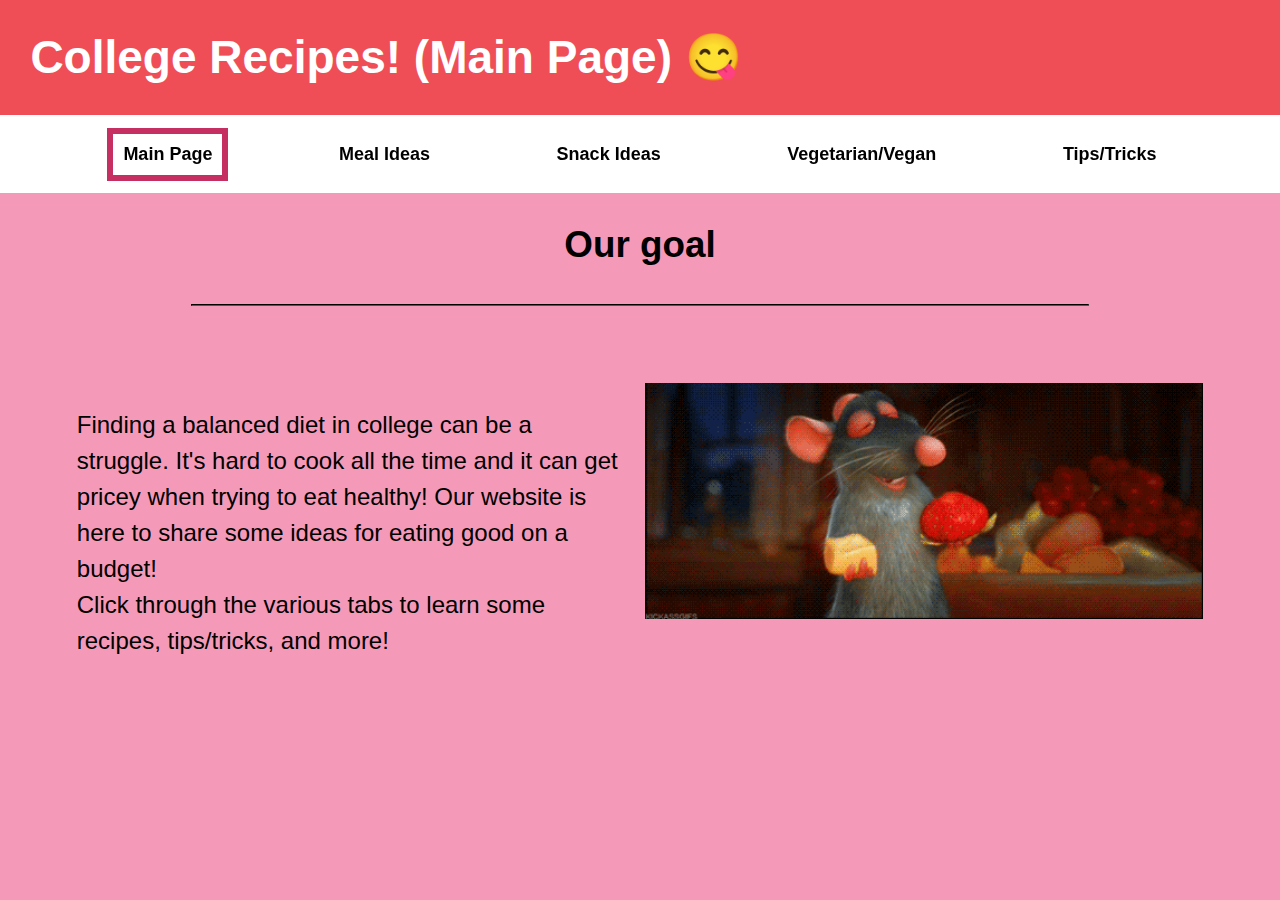
<file: index.html>
<!DOCTYPE html>
<html lang="en">

<head>
  <meta charset="UTF-8">
  <meta http-equiv="X-UA-Compatible" content="IE=edge">
  <meta name="viewport" content="width=device-width, initial-scale=1.0">
  <title>College Recipes</title>
  <link rel="apple-touch-icon" sizes="180x180" href="images/apple-touch-icon.png">
  <link rel="icon" type="image/png" sizes="32x32" href="images/favicon-32x32.png">
  <link rel="icon" type="image/png" sizes="16x16" href="images/favicon-16x16.png">
  <link href="css/default.css" rel="stylesheet">
  <link href="css/index.css" rel="stylesheet">
</head>

<body class="entire-page">

  <header class="header">
    <h1>College Recipes! (Main Page) 😋</h1>
  </header>
  <nav>
    <ul id="main-menu">
      <li><a class="active hvr-grow" href="index.html">Main Page</a></li>
      <li><a class="nonactive hvr-grow" href="mealideas.html">Meal Ideas</a></li>
      <li><a class="nonactive hvr-grow" href="snackIdeas.html">Snack Ideas</a></li>
      <li><a class="nonactive hvr-grow" href="vegetarianVegan.html">Vegetarian/Vegan</a></li>
      <li><a class="nonactive hvr-grow" href="tipsAndTricks.html">Tips/Tricks</a></li>
    </ul>
  </nav>
  <h2>Our goal</h2><hr>
  <div class ="intro">
    <div><p>Finding a balanced diet in college can be a struggle. It's hard to cook all the time
      and it can get pricey when trying to eat healthy! Our website is here to share some ideas
      for eating good on a budget!<br>Click through the various tabs to learn some recipes, tips/tricks, and more!</p></div>
    <div><img src = "images/ratatouille.gif" alt = "gif from movie ratatouille"></div>
  </div>

  <!-- class="hvr-grow" -->

</body>

</html>
</file>
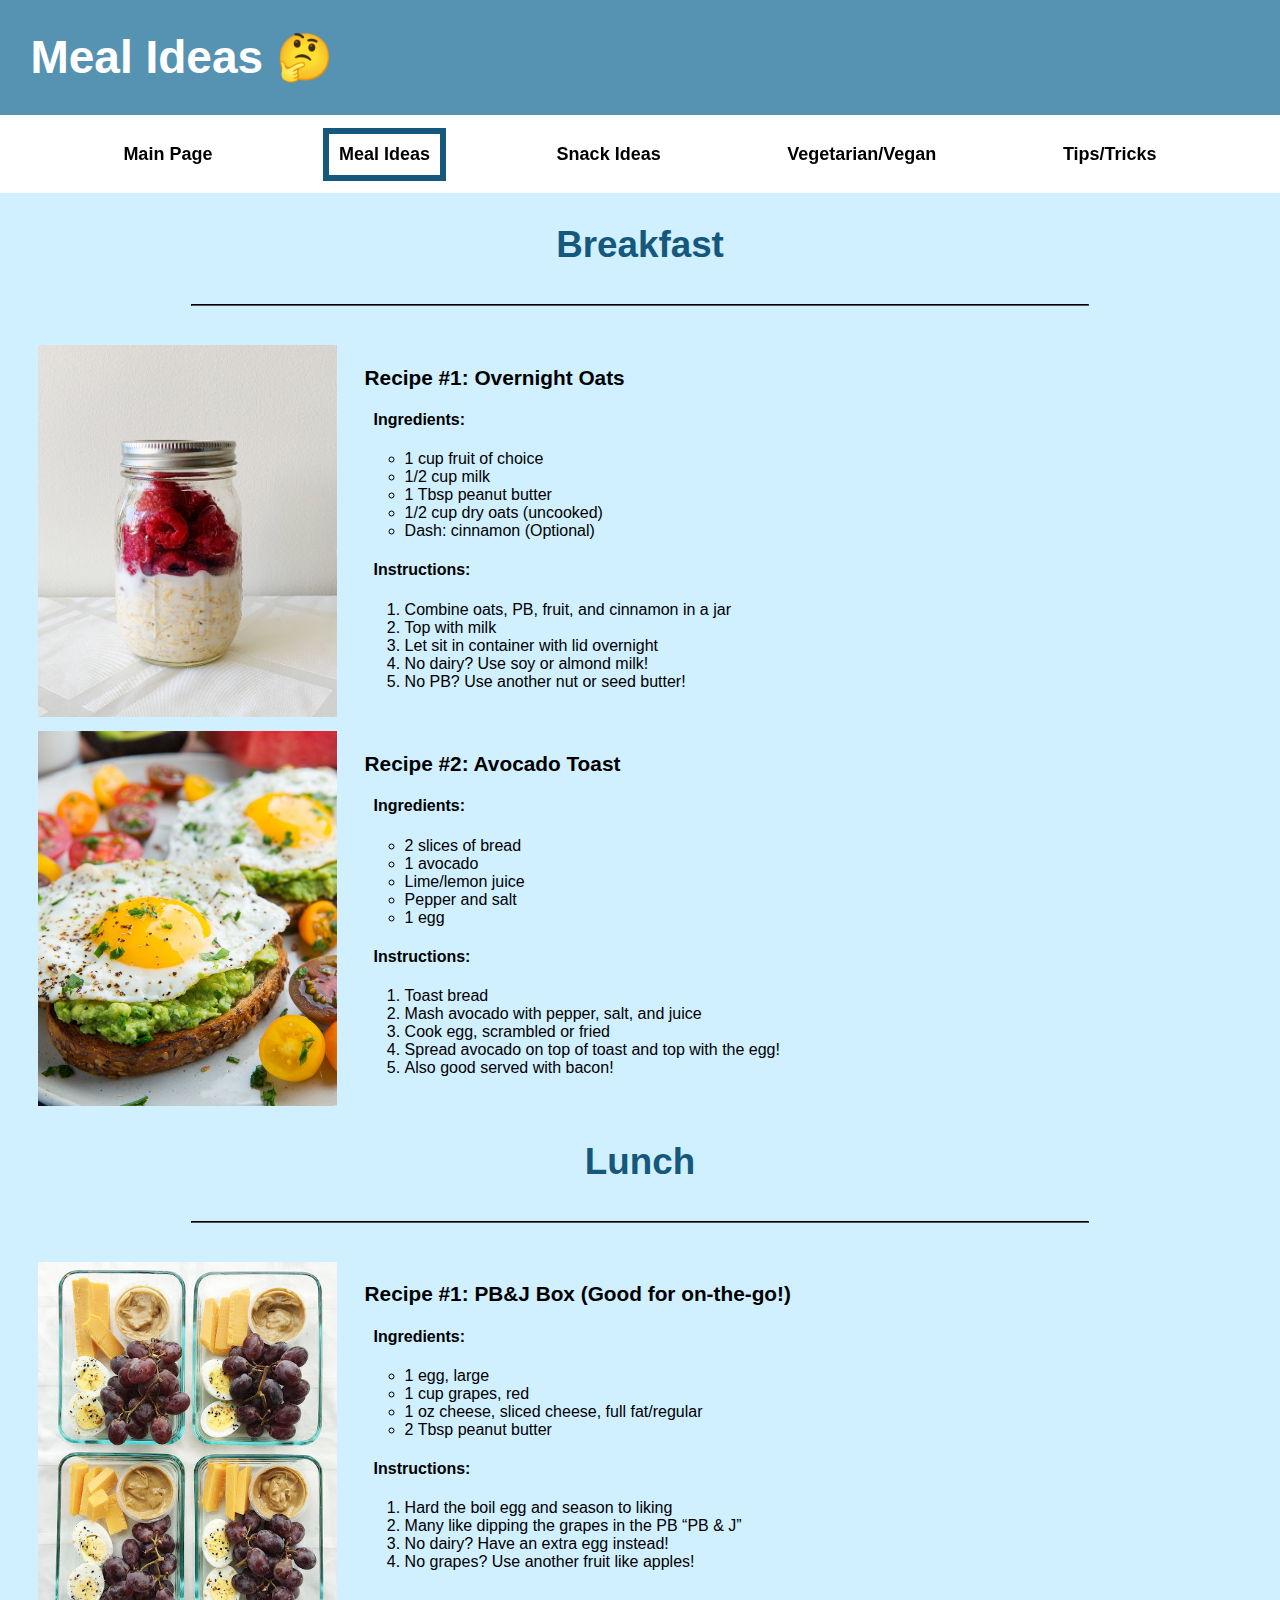
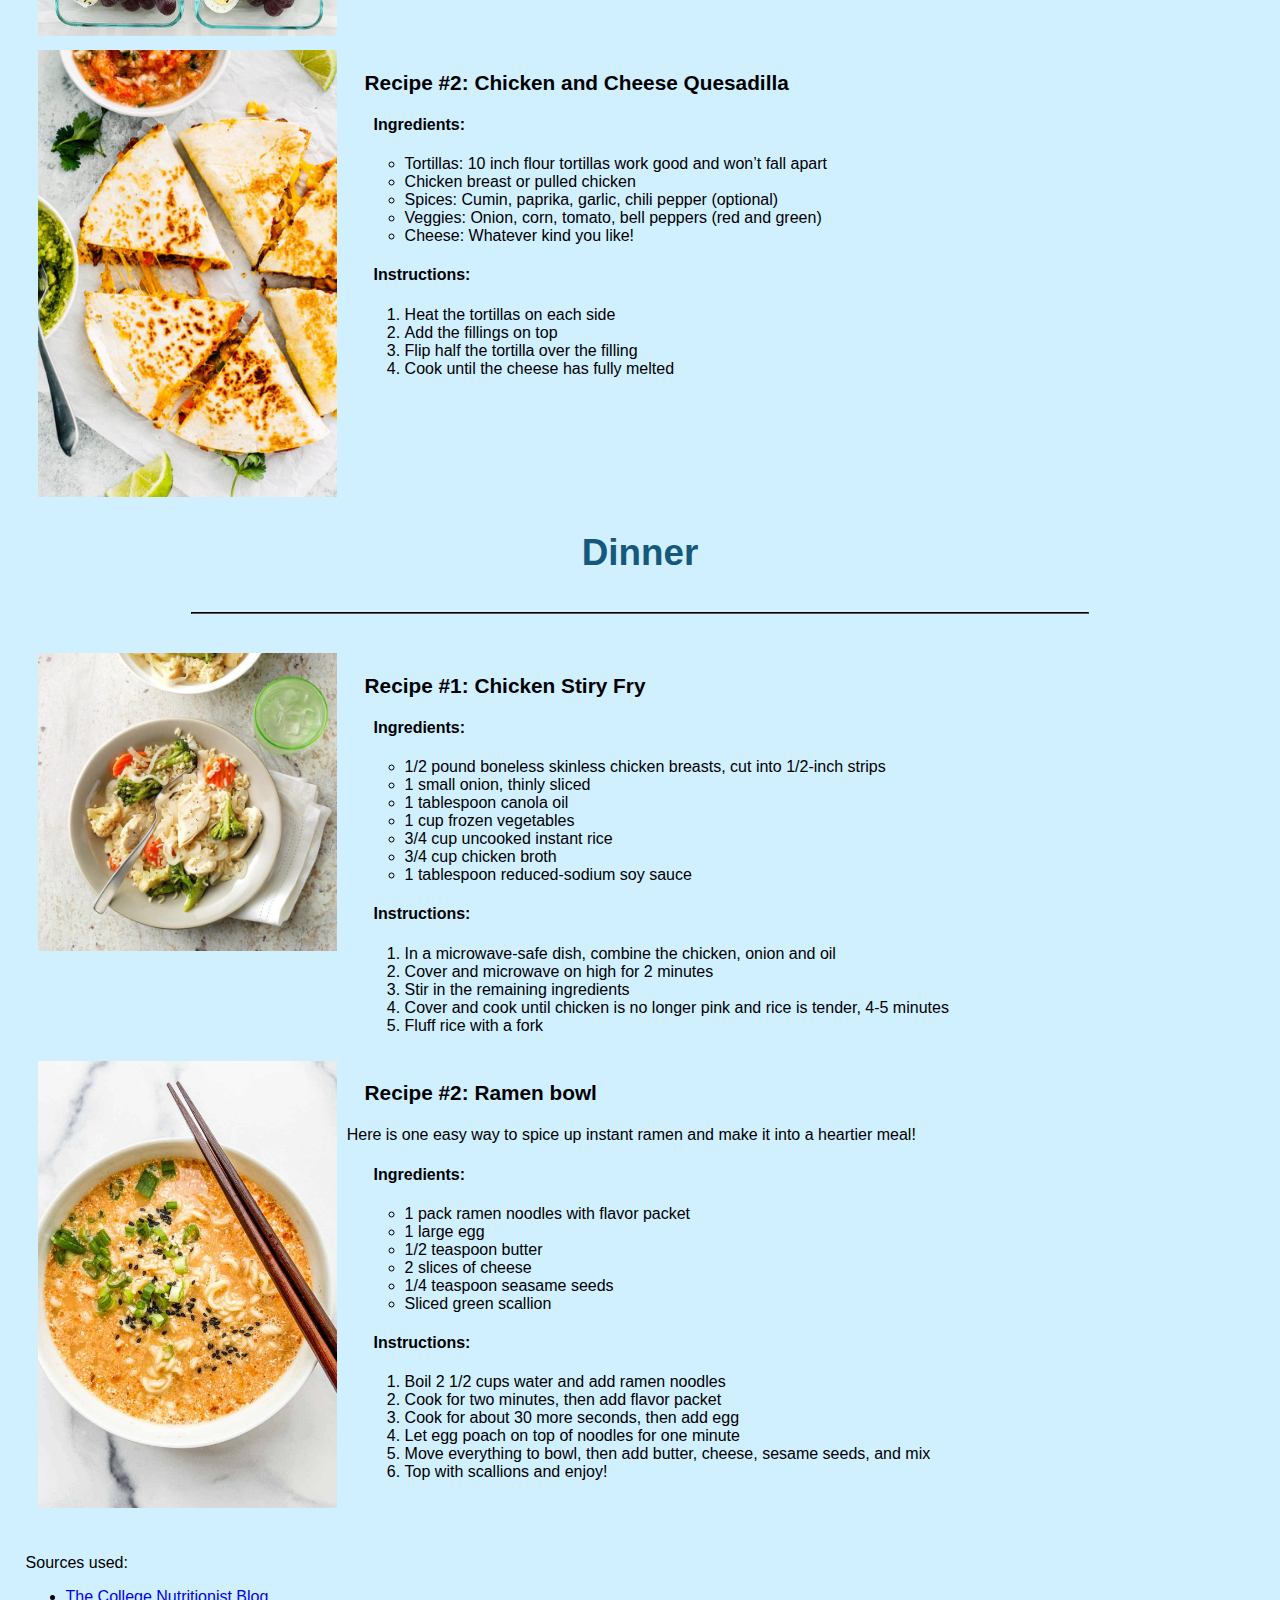
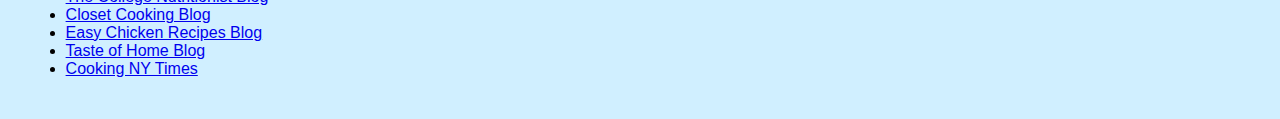
<file: mealideas.html>
<!DOCTYPE html>
<html lang="en">

<head>
  <meta charset="UTF-8">
  <meta http-equiv="X-UA-Compatible" content="IE=edge">
  <meta name="viewport" content="width=device-width, initial-scale=1.0">
  <title>College Recipes</title>
  <link rel="apple-touch-icon" sizes="180x180" href="images/apple-touch-icon.png">
  <link rel="icon" type="image/png" sizes="32x32" href="images/favicon-32x32.png">
  <link rel="icon" type="image/png" sizes="16x16" href="images/favicon-16x16.png">
  <link href="css/default.css" rel="stylesheet">
  <link href="css/mealideas.css" rel="stylesheet">
</head>

<body class="entire-page">
  <header class = "header">
    <h1>Meal Ideas 🤔</h1>
  </header>
  <nav>
    <ul id="main-menu">
      <li><a class="nonactive hvr-grow" href="index.html">Main Page</a></li>
      <li><a class="active hvr-grow" href="mealideas.html">Meal Ideas</a></li>
      <li><a class="nonactive hvr-grow" href="snackIdeas.html">Snack Ideas</a></li>
      <li><a class="nonactive hvr-grow" href="vegetarianVegan.html">Vegetarian/Vegan</a></li>
      <li><a class="nonactive hvr-grow" href="tipsAndTricks.html">Tips/Tricks</a></li>
    </ul>
  </nav>

  <h2>Breakfast</h2><hr>
  <div class="recipe-list">
    <div><img src="images/Raspberry-PB-Overnight-Oats.jpg" alt="Raspberry PB Overnight Oats"></div>
    <div>
      <h3>Recipe #1: Overnight Oats</h3>
      <h4>Ingredients:</h4>
      <ul class="ingredients">
        <li>1 cup fruit of choice</li>
        <li>1/2 cup milk</li>
        <li>1 Tbsp peanut butter</li>
        <li>1/2 cup dry oats (uncooked)</li>
        <li>Dash: cinnamon (Optional)</li>
      </ul>
      <h4>Instructions:</h4>
      <ul class="instructions">
        <li>Combine oats, PB, fruit, and cinnamon in a jar</li>
        <li>Top with milk</li>
        <li>Let sit in container with lid overnight</li>
        <li>No dairy? Use soy or almond milk!</li>
        <li>No PB? Use another nut or seed butter!</li>
      </ul>
    </div>

    <div><img src="images/avocado-toast.jpg" alt="Avocado toast with fried egg on top"></div>
    <div>
      <h3>Recipe #2: Avocado Toast</h3>
      <h4>Ingredients:</h4>
      <ul class="ingredients">
        <li>2 slices of bread</li>
        <li>1 avocado</li>
        <li>Lime/lemon juice</li>
        <li>Pepper and salt</li>
        <li>1 egg</li>
      </ul>
      <h4>Instructions:</h4>
      <ul class="instructions">
        <li>Toast bread</li>
        <li>Mash avocado with pepper, salt, and juice</li>
        <li>Cook egg, scrambled or fried</li>
        <li>Spread avocado on top of toast and top with the egg!</li>
        <li>Also good served with bacon!</li>
      </ul>
    </div>
  </div>

  <h2>Lunch</h2><hr>
  <div class="recipe-list">
  <div><img src="images/pbj-box.jpg" alt="PB&J Box"></div>
  <div>
    <h3>Recipe #1: PB&J Box (Good for on-the-go!)</h3>
    <h4>Ingredients:</h4>
    <ul class="ingredients">
      <li>1 egg, large</li>
      <li>1 cup grapes, red</li>
      <li>1 oz cheese, sliced cheese, full fat/regular</li>
      <li>2 Tbsp peanut butter</li>
    </ul>
    <h4>Instructions:</h4>
    <ul class="instructions">
      <li>Hard the boil egg and season to liking</li>
      <li>Many like dipping the grapes in the PB “PB & J”</li>
      <li>No dairy? Have an extra egg instead!</li>
      <li>No grapes? Use another fruit like apples!</li>
    </ul>
  </div>

  <div><img src="images/easy-chicken-quesadillas.jpg" alt="Chicken quesadillas"></div>
  <div>
    <h3>Recipe #2: Chicken and Cheese Quesadilla</h3>
    <h4>Ingredients:</h4>
    <ul class="ingredients">
      <li>Tortillas: 10 inch flour tortillas work good and won’t fall apart</li>
      <li>Chicken breast or pulled chicken</li>
      <li>Spices: Cumin, paprika, garlic, chili pepper (optional)</li>
      <li>Veggies: Onion, corn, tomato, bell peppers (red and green)</li>
      <li>Cheese: Whatever kind you like!</li>
    </ul>
    <h4>Instructions:</h4>
    <ul class="instructions">
      <li>Heat the tortillas on each side</li>
      <li>Add the fillings on top</li>
      <li>Flip half the tortilla over the filling</li>
      <li>Cook until the cheese has fully melted</li>
    </ul>
  </div>

  </div>
  <h2>Dinner</h2><hr>
  <div class="recipe-list">
  <div><img src="images/chicken-stir-fry.jpg" alt="Bowl of chicken and rice with vegetables"></div>
  <div>
    <h3>Recipe #1: Chicken Stiry Fry</h3>
    <h4>Ingredients:</h4>
    <ul class="ingredients">
      <li>1/2 pound boneless skinless chicken breasts, cut into 1/2-inch strips</li>
      <li>1 small onion, thinly sliced</li>
      <li>1 tablespoon canola oil</li>
      <li>1 cup frozen vegetables</li>
      <li>3/4 cup uncooked instant rice</li>
      <li>3/4 cup chicken broth</li>
      <li>1 tablespoon reduced-sodium soy sauce</li>
    </ul>
    <h4>Instructions:</h4>
    <ul class="instructions">
      <li>In a microwave-safe dish, combine the chicken, onion and oil</li>
      <li>Cover and microwave on high for 2 minutes</li>
      <li>Stir in the remaining ingredients</li>
      <li>Cover and cook until chicken is no longer pink and rice is tender, 4-5 minutes</li>
      <li>Fluff rice with a fork</li>
    </ul>
  </div>

  <div><img src="images/ramen-bowl.jpg" alt="Bowl of ramen noodles with egg and cheese"></div>
  <div>
    <h3>Recipe #2: Ramen bowl</h3>
    <p>Here is one easy way to spice up instant ramen and make it into a heartier meal!</p>
    <h4>Ingredients:</h4>
    <ul class="ingredients">
      <li>1 pack ramen noodles with flavor packet</li>
      <li>1 large egg</li>
      <li>1/2 teaspoon butter</li>
      <li>2 slices of cheese</li>
      <li>1/4 teaspoon seasame seeds</li>
      <li>Sliced green scallion</li>
    </ul>
    <h4>Instructions:</h4>
    <ul class="instructions">
      <li>Boil 2 1/2 cups water and add ramen noodles</li>
      <li>Cook for two minutes, then add flavor packet</li>
      <li>Cook for about 30 more seconds, then add egg</li>
      <li>Let egg poach on top of noodles for one minute</li>
      <li>Move everything to bowl, then add butter, cheese, sesame seeds, and mix </li>
      <li>Top with scallions and enjoy!</li>
    </ul>
  </div>

  </div>

  <footer>
    <p>Sources used: </p>
    <ul>
      <li><a href = "https://www.collegenutritionist.com/blog/easy-healthy-breakfast-for-college-students">The College Nutritionist Blog</a></li>
      <li><a href = "https://www.closetcooking.com/avocado-toast-with-fried-egg/">Closet Cooking Blog</a></li>
      <li><a href = "https://easychickenrecipes.com/easy-chicken-quesadillas/">Easy Chicken Recipes Blog</a></li>
      <li><a href = "https://www.tasteofhome.com/recipes/asian-chicken-dinner/">Taste of Home Blog</a></li>
      <li><a href = "https://cooking.nytimes.com/recipes/1016583-perfect-instant-ramen">Cooking NY Times</a></li>
    </ul>
  </footer>

</body>

</html>
</file>
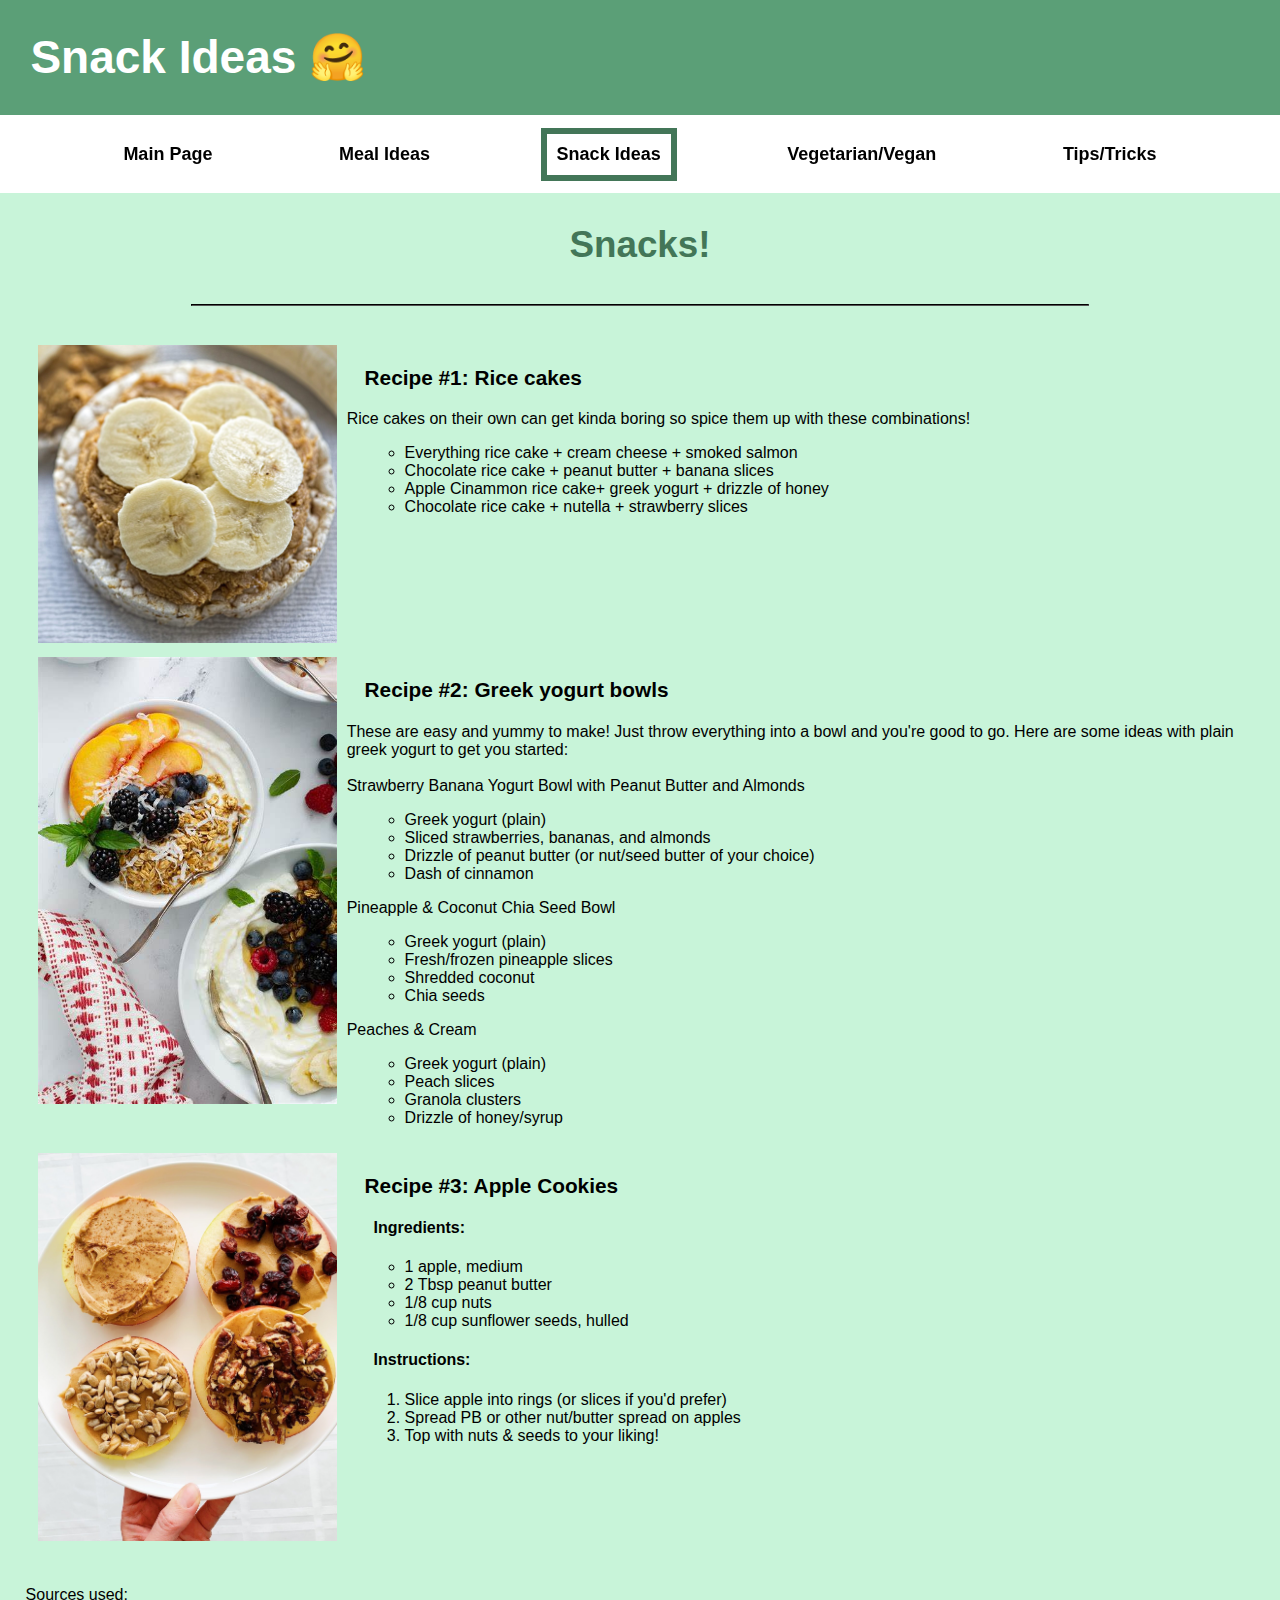
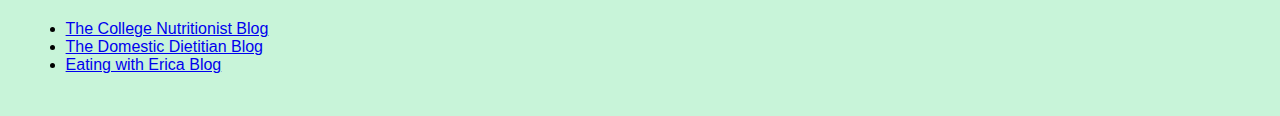
<file: snackIdeas.html>
<!DOCTYPE html>
<html lang="en">

<head>
  <meta charset="UTF-8">
  <meta http-equiv="X-UA-Compatible" content="IE=edge">
  <meta name="viewport" content="width=device-width, initial-scale=1.0">
  <title>College Recipes</title>
  <link rel="apple-touch-icon" sizes="180x180" href="images/apple-touch-icon.png">
  <link rel="icon" type="image/png" sizes="32x32" href="images/favicon-32x32.png">
  <link rel="icon" type="image/png" sizes="16x16" href="images/favicon-16x16.png">
  <link href="css/default.css" rel="stylesheet">
  <link href="css/snackIdeas.css" rel="stylesheet">
</head>

<body class="entire-page">
  <header class="header">
    <h1>Snack Ideas 🤗</h1>
  </header>
  <nav>
    <ul id="main-menu">
      <li><a class="nonactive hvr-grow" href="index.html">Main Page</a></li>
      <li><a class="nonactive hvr-grow" href="mealideas.html">Meal Ideas</a></li>
      <li><a class="active hvr-grow" href="snackIdeas.html">Snack Ideas</a></li>
      <li><a class="nonactive hvr-grow" href="vegetarianVegan.html">Vegetarian/Vegan</a></li>
      <li><a class="nonactive hvr-grow" href="tipsAndTricks.html">Tips/Tricks</a></li>
    </ul>
  </nav>

  <h2>Snacks!</h2>
  <hr>
  <div class="recipe-list">
    <div><img src="images/rice-cakes.jpg" alt="Rice cakes topped with peanut butter and banana"></div>
    <div>
      <h3>Recipe #1: Rice cakes</h3>
      <p>Rice cakes on their own can get kinda boring so spice them up with these combinations!</p>
      <ul class="ingredients">
        <li>Everything rice cake + cream cheese + smoked salmon</li>
        <li>Chocolate rice cake + peanut butter + banana slices</li>
        <li>Apple Cinammon rice cake+ greek yogurt + drizzle of honey</li>
        <li>Chocolate rice cake + nutella + strawberry slices</li>
      </ul>
    </div>
    <div><img src="images/greek-yogurt-bowls.jpg" alt="Variety of greek yogurt bowls"></div>
    <div>
      <h3>Recipe #2: Greek yogurt bowls</h3>
      <p>These are easy and yummy to make! Just throw everything into a bowl and you're good to go.
        Here are some ideas with plain greek yogurt to get you started:<br><br>
        Strawberry Banana Yogurt Bowl with Peanut Butter and Almonds</p>
      <ul class="ingredients">
        <li>Greek yogurt (plain)</li>
        <li>Sliced strawberries, bananas, and almonds</li>
        <li>Drizzle of peanut butter (or nut/seed butter of your choice)</li>
        <li>Dash of cinnamon</li>
      </ul>
      <p>Pineapple & Coconut Chia Seed Bowl</p>
      <ul class="ingredients">
        <li>Greek yogurt (plain)</li>
        <li>Fresh/frozen pineapple slices</li>
        <li>Shredded coconut</li>
        <li>Chia seeds</li>
      </ul>
      <p>Peaches & Cream</p>
      <ul class="ingredients">
        <li>Greek yogurt (plain)</li>
        <li>Peach slices</li>
        <li>Granola clusters</li>
        <li>Drizzle of honey/syrup</li>
      </ul>
    </div>

    <div><img src="images/apple-cookies.jpeg" alt="Apple Cookies"></div>
    <div>
      <h3>Recipe #3: Apple Cookies</h3>
      <h4>Ingredients:</h4>
      <ul class="ingredients">
        <li>1 apple, medium</li>
        <li>2 Tbsp peanut butter</li>
        <li>1/8 cup nuts</li>
        <li>1/8 cup sunflower seeds, hulled</li>
      </ul>
      <h4>Instructions:</h4>
      <ul class="instructions">
        <li>Slice apple into rings (or slices if you'd prefer)</li>
        <li>Spread PB or other nut/butter spread on apples </li>
        <li>Top with nuts & seeds to your liking!</li>
      </ul>
    </div>
  </div>


  <footer>
    <p>Sources used: </p>
    <ul>
      <li><a href="https://www.collegenutritionist.com/blog/easy-healthy-breakfast-for-college-students">The College
          Nutritionist Blog</a></li>
      <li><a href="https://thedomesticdietitian.com/greek-yogurt-breakfast-bowl-mediterranean-diet-recipe/">The Domestic
          Dietitian Blog</a></li>
      <li><a href="https://eatingwitherica.com/2020/07/how-to-make-the-best-greek-yogurt-bowls/">Eating with Erica
          Blog</a></li>
    </ul>
  </footer>
</body>

</html>
</file>
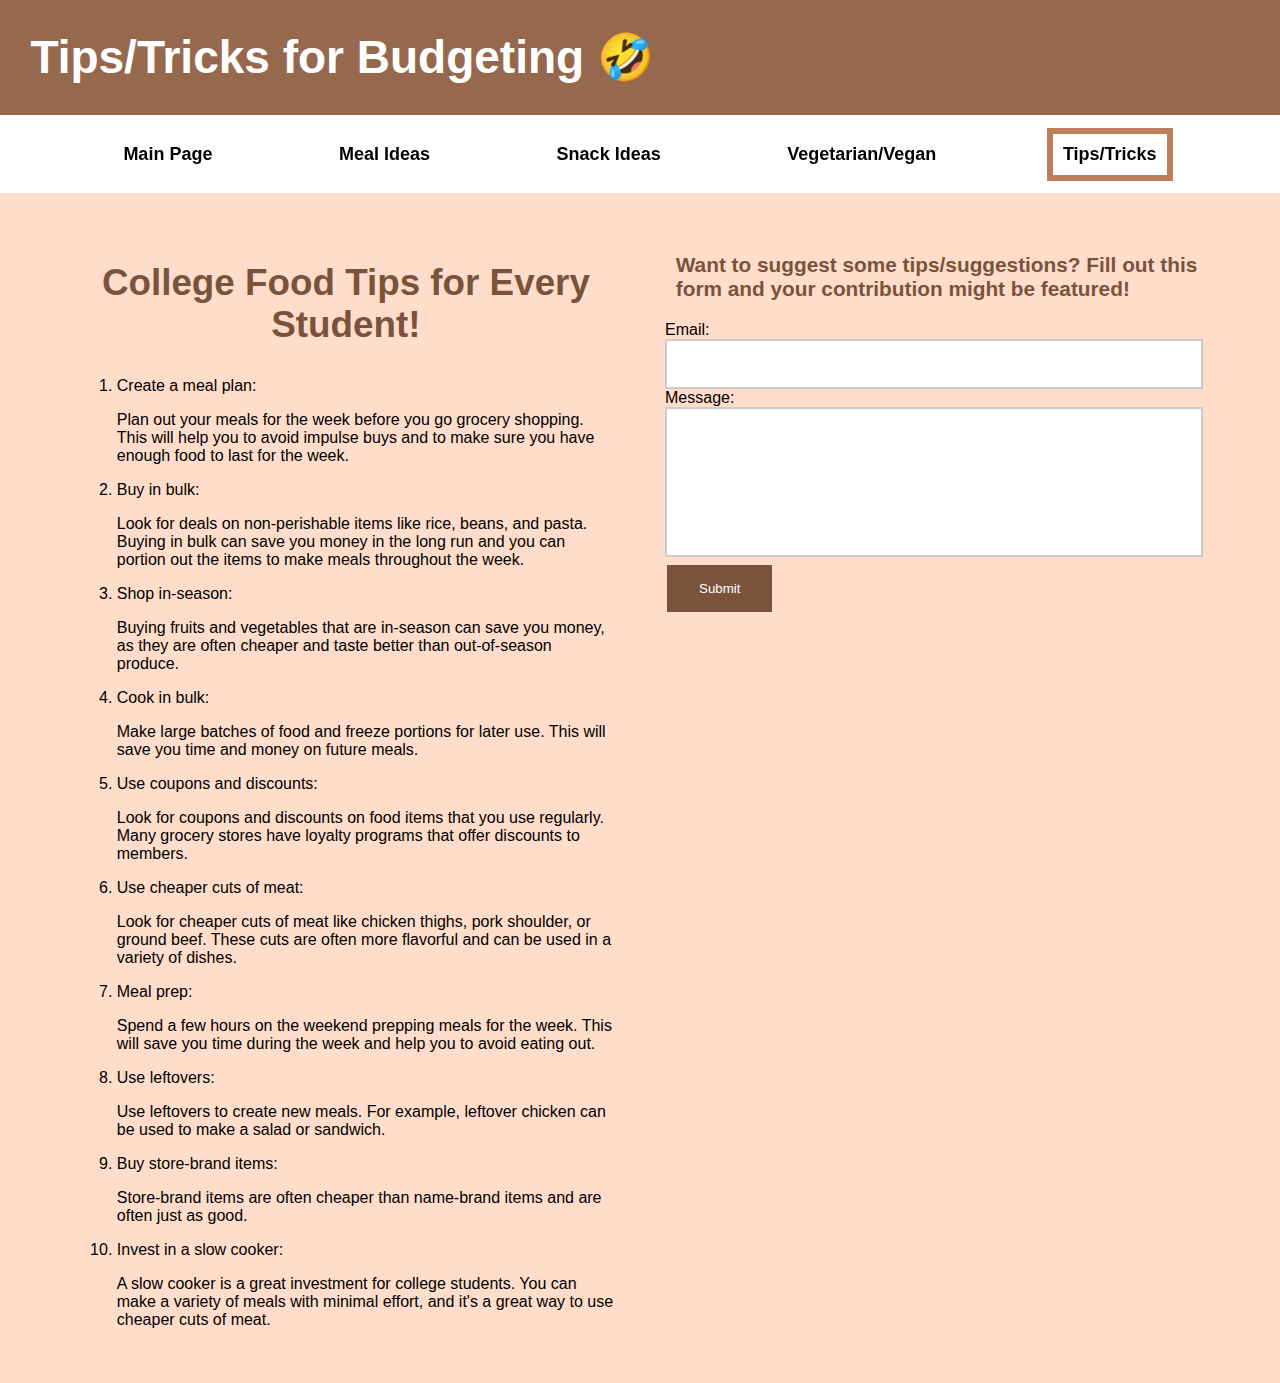
<file: tipsAndTricks.html>
<!DOCTYPE html>
<html lang="en">

<head>
  <meta charset="UTF-8">
  <meta http-equiv="X-UA-Compatible" content="IE=edge">
  <meta name="viewport" content="width=device-width, initial-scale=1.0">
  <title>College Recipes</title>
  <link rel="apple-touch-icon" sizes="180x180" href="images/apple-touch-icon.png">
  <link rel="icon" type="image/png" sizes="32x32" href="images/favicon-32x32.png">
  <link rel="icon" type="image/png" sizes="16x16" href="images/favicon-16x16.png">
  <link href="css/default.css" rel="stylesheet">
  <link href="css/tipsAndTricks.css" rel="stylesheet">
</head>

<body class="entire-page">
  <header class="header">
    <h1>Tips/Tricks for Budgeting 🤣</h1>
  </header>
  <nav>
    <ul id="main-menu">
      <li><a class="nonactive hvr-grow" href="index.html">Main Page</a></li>
      <li><a class="nonactive hvr-grow" href="mealideas.html">Meal Ideas</a></li>
      <li><a class="nonactive hvr-grow" href="snackIdeas.html">Snack Ideas</a></li>
      <li><a class="nonactive hvr-grow" href="vegetarianVegan.html">Vegetarian/Vegan</a></li>
      <li><a class="active hvr-grow" href="tipsAndTricks.html">Tips/Tricks</a></li>
    </ul>
  </nav>


  <div class="intro">
    <div>
      <h2>
        College Food Tips for Every Student!
      </h2>
      <ol>
        <li>Create a meal plan: <p>Plan out your meals for the week before you go grocery shopping. This will help you to avoid impulse
        buys and to make sure you have enough food to last for the week.</p></li>

        <li>Buy in bulk: <p>Look for deals on non-perishable items like rice, beans, and pasta. Buying in bulk can save you money in
        the long run and you can portion out the items to make meals throughout the week.</p></li>

        <li>Shop in-season: <p>Buying fruits and vegetables that are in-season can save you money, as they are often cheaper and taste
        better than out-of-season produce.</p></li>

        <li>Cook in bulk: <p>Make large batches of food and freeze portions for later use. This will save you time and money on future
        meals.</p></li>

        <li>Use coupons and discounts: <p>Look for coupons and discounts on food items that you use regularly. Many grocery stores have
        loyalty programs that offer discounts to members.</p></li>

        <li>Use cheaper cuts of meat: <p>Look for cheaper cuts of meat like chicken thighs, pork shoulder, or ground beef. These cuts
        are often more flavorful and can be used in a variety of dishes.</p></li>

        <li>Meal prep: <p>Spend a few hours on the weekend prepping meals for the week. This will save you time during the week and
        help you to avoid eating out.</p></li>

        <li>Use leftovers: <p>Use leftovers to create new meals. For example, leftover chicken can be used to make a salad or sandwich.</p></li>

        <li>Buy store-brand items: <p>Store-brand items are often cheaper than name-brand items and are often just as good.</p></li>

        <li>Invest in a slow cooker: <p>A slow cooker is a great investment for college students. You can make a variety of meals with
        minimal effort, and it's a great way to use cheaper cuts of meat.</p></li>
      </ol>
    </div>

    <div>

      <h3>Want to suggest some tips/suggestions? Fill out this form and your contribution might be featured!</h3>

      <form method="get">
        <div>
          <label for="email">Email: </label>
          <input type="email" name="email" id="email" required>
        </div>
        <div>
          <label for="msg">Message:</label>
          <textarea id="msg" name="user_message"></textarea>
        </div>
        <div class>
          <input type="submit" value="Submit">
        </div>
      </form>
    </div>

  </div>
</body>

</html>
</file>
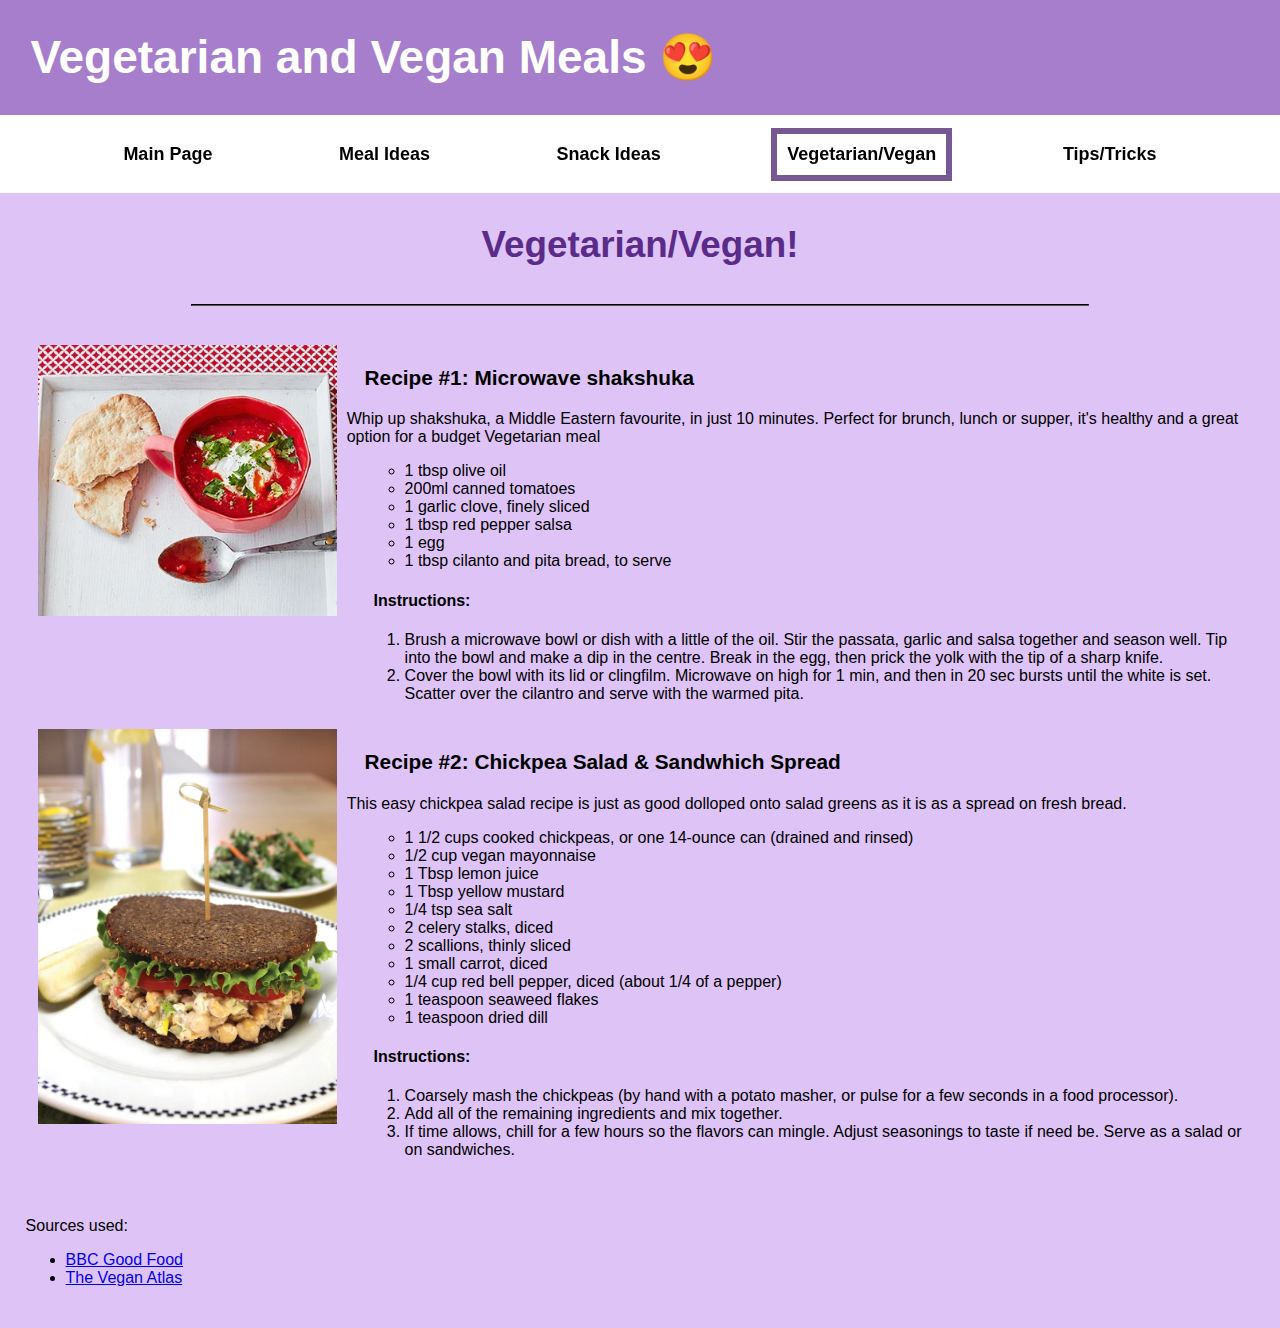
<file: vegetarianVegan.html>
<!DOCTYPE html>
<html lang="en">

<head>
  <meta charset="UTF-8">
  <meta http-equiv="X-UA-Compatible" content="IE=edge">
  <meta name="viewport" content="width=device-width, initial-scale=1.0">
  <title>College Recipes</title>
  <link rel="apple-touch-icon" sizes="180x180" href="images/apple-touch-icon.png">
  <link rel="icon" type="image/png" sizes="32x32" href="images/favicon-32x32.png">
  <link rel="icon" type="image/png" sizes="16x16" href="images/favicon-16x16.png">
  <link href="css/default.css" rel="stylesheet">
  <link href="css/vegetarianVegan.css" rel="stylesheet">
</head>

<body class="entire-page">
  <header class="header">
    <h1>Vegetarian and Vegan Meals 😍</h1>
  </header>
  <nav>
    <ul id="main-menu">
      <li><a class="nonactive hvr-grow" href="index.html">Main Page</a></li>
      <li><a class="nonactive hvr-grow" href="mealIdeas.html">Meal Ideas</a></li>
      <li><a class="nonactive hvr-grow" href="snackIdeas.html">Snack Ideas</a></li>
      <li><a class="active hvr-grow" href="vegetarianVegan.html">Vegetarian/Vegan</a></li>
      <li><a class="nonactive hvr-grow" href="tipsAndTricks.html">Tips/Tricks</a></li>
    </ul>
  </nav>

  <h2>Vegetarian/Vegan!</h2>
  <hr>
  <div class="recipe-list">
    <div><img src="images/microwave-shakshuka-abeb868.webp" alt="Microwave Shakshuka"></div>
    <div>
      <h3>Recipe #1: Microwave shakshuka</h3>
      <p>Whip up shakshuka, a Middle Eastern favourite, in just 10 minutes. Perfect for brunch, lunch or supper, it's
        healthy and
        a great option for a budget Vegetarian meal</p>
      <ul class="ingredients">
        <li>1 tbsp olive oil</li>
        <li>200ml canned tomatoes</li>
        <li>1 garlic clove, finely sliced</li>
        <li>1 tbsp red pepper salsa</li>
        <li>1 egg</li>
        <li>1 tbsp cilanto and pita bread, to serve</li>
      </ul>
      <h4>Instructions:</h4>
      <ul class="instructions">
        <li>Brush a microwave bowl or dish with a little of the oil. Stir the passata, garlic and salsa together and
          season well.
          Tip into the bowl and make a dip in the centre. Break in the egg, then prick the yolk with the tip of a sharp
          knife.
        </li>
        <li>Cover the bowl with its lid or clingfilm. Microwave on high for 1 min, and then in 20 sec bursts until the
          white is set.
          Scatter over the cilantro and serve with the warmed pita.</li>
      </ul>
    </div>
    <div><img src="images/Chickpea-Sandwich.webp" alt="Chickpea salad or Sandwhich spread"></div>
    <div>
      <h3>Recipe #2: Chickpea Salad & Sandwhich Spread</h3>
      <p>This easy chickpea salad recipe is just as good dolloped onto salad greens as it is as a spread on fresh bread.
      </p>
      <ul class="ingredients">
        <li>1 1/2 cups cooked chickpeas, or one 14-ounce can (drained and rinsed)</li>
        <li>1/2 cup vegan mayonnaise</li>
        <li>1 Tbsp lemon juice</li>
        <li>1 Tbsp yellow mustard</li>
        <li>1/4 tsp sea salt</li>
        <li>2 celery stalks, diced</li>
        <li>2 scallions, thinly sliced</li>
        <li>1 small carrot, diced</li>
        <li>1/4 cup red bell pepper, diced (about 1/4 of a pepper)</li>
        <li>1 teaspoon seaweed flakes</li>
        <li>1 teaspoon dried dill</li>
      </ul>
      <h4>Instructions:</h4>
      <ul class="instructions">
        <li>Coarsely mash the chickpeas (by hand with a potato masher, or pulse for a few seconds in a food processor).
        </li>
        <li>Add all of the remaining ingredients and mix together.</li>
        <li>If time allows, chill for a few hours so the flavors can mingle. Adjust seasonings to taste if need be.
          Serve as a salad
          or on sandwiches.</li>
      </ul>
    </div>
  </div>

  <footer>
    <p>Sources used: </p>
    <ul>
      <li><a href="https://www.bbcgoodfood.com/recipes/microwave-shakshuka">BBC Good Food</a></li>
      <li><a href="https://theveganatlas.com/chickpea-salad-sandwich-spread//">The Vegan Atlas</a></li>
    </ul>
  </footer>

</body>

</html>
</file>
<file: css/default.css>
body {
	margin:0%;
	padding:0%;
}

hr {
    width: 70%;
    border-color: black;
	margin-bottom: 3%;
}

header {
	font-family:'Gill Sans', 'Gill Sans MT', Calibri, 'Trebuchet MS', sans-serif;
}

h1 {
	text-align: left;
	font-size: 230%;
	font-weight: 600;
	margin: 2%;
}

h2 {
	text-align: center;
	font-size: 230%;
	font-weight: 600;
}

h3 {
	text-align: left;
	font-size: 130%;
	margin-left: 2%;
}

h4 {
	margin-left: 3%;
}

footer {
	margin: 2%;
}

.entire-page {
	background-color: rgb(244, 154, 184);
	display: flex;
	flex-direction: column;
	font-family: Helvetica, sans-serif, Arial;
}



/* Navigational Menu */

.header {
	padding: 5px;
	text-align: left;
	background: #EF4E56;
	color: white;
	font-size: 20px;
}


#main-menu {
	font-family: Helvetica, sans-serif, Arial;
	font-size: large;
	font-weight: bold;
	list-style-type: none;
	background-color: #fff;
	margin: 0;
	padding: 1%;
	display: flex;
	flex-direction: row;
	justify-content: space-evenly;
}

#main-menu a {
	color: rgb(0, 0, 0);
	text-align: center;
	text-decoration: none;
	padding: 10px;
}

#main-menu a:hover {
	background-color: rgb(197, 47, 97);
	border: 6px solid;
	border-color: rgb(197, 47, 97);
	color:white;
	/* padding: 5px; */
}

/* Grow */
.hvr-grow {
	display: inline-block;
	vertical-align: middle;
	transform: translateZ(0);
	box-shadow: 0 0 1px rgba(0, 0, 0, 0);
	backface-visibility: hidden;
	-moz-osx-font-smoothing: grayscale;
	transition-duration: 0.3s;
	transition-property: transform;
}

.hvr-grow:hover,
.hvr-grow:focus,
.hvr-grow:active {
	transform: scale(1.1);
}

.active {
	border: 6px solid;
	border-color: rgb(197, 47, 97);
	/* display: inline-block;
	vertical-align: middle; */
	/* border-color:white; */
}

.nonactive {
	border: 6px solid;
	border-color: white;
}

/* Recipe Lists */
.recipe-list {
	display: grid;
	gap: 10px;
	grid-template-columns: 1fr 3fr;
	margin-left: 3%;
	margin-right: 3%;
}

.ingredients {
	list-style: circle;
	margin-left: 2%;
}

.instructions {
	list-style: decimal;
	margin-left: 2%;
}

img {
	width: 100%;
}

/* Mobile view */
@media screen and (max-width: 750px) {

	#main-menu {
		flex-direction: column;
		padding: 2px;
		justify-content: center;
	}

	.nonactive {
		border-style: hidden;
	}

	li {
		align-self: center;
	}

	.active {
		border: 6px solid;
		border-color: rgb(197, 47, 97);
		/* display: inline-block;
		vertical-align: middle; */
		/* border-color:white; */
	}

	.recipe-list {
		grid-template-columns: 1fr;
	}

	h3 {
		text-align: center;
	}
}
</file>
<file: css/index.css>
/* intro section */
.intro {
	display: grid;
	gap: 10px;
	grid-template-columns: 1fr 1fr;
	margin-left: 3%;
	margin-right: 3%;
    padding: 3%;
    -ms-grid-column-align: center;
}

.intro p {
    text-align: left;
    line-height: 150%;
    font-size: 150%;
    padding-right: 3%;
}

/* Mobile view */
@media screen and (max-width: 750px) {

    .intro {
        grid-template-columns: 1fr;
    }

}
</file>
<file: css/mealideas.css>
.entire-page {
    background-color: #D0EFFF;
}

/* Navigational Menu */

.header {
    background: #5693B2;
    color: white;
}

h2 {
    color:#15587B;
    font-weight: bold;
}


#main-menu {
    background-color: white;
}

#main-menu a {
    color: black;
}

#main-menu a:hover {
    background-color: #15587B;
    border-color: #15587B;
    color: white;
}


.active {
    border-color: #15587B;
}

.nonactive {
    border-color: white;
}

/* Mobile view */
@media screen and (max-width: 750px) {
    .active {
        border-color: #15587B;
    }
}
</file>
<file: css/snackIdeas.css>
.entire-page {
    background-color: #C8F4D9;
}

/* Navigational Menu */

.header {
    background: #5B9F77;
    color: white;
}

h2 {
    color: #437658;
    font-weight: bold;
}


#main-menu {
    background-color: white;
}

#main-menu a {
    color: black;
}

#main-menu a:hover {
    background-color: #437658;
    border-color: #437658;
    color: white;
}


.active {
    border-color: #437658;
}

.nonactive {
    border-color: white;
}

/* Mobile view */
@media screen and (max-width: 750px) {
    .active {
        border-color: #437658;
    }
}
</file>
<file: css/tipsAndTricks.css>
.entire-page {
    background-color: #FFDDCA;
}

/* Navigational Menu */

.header {
    background: #96694f;
    color: white;
}

h2 {
    color: #7b533c;
    font-weight: bold;
}

h3 {
    color: #7b533c;
    font-weight: bold;
}



#main-menu {
    background-color: white;
}

#main-menu a {
    color: black;
}

#main-menu a:hover {
    background-color: #BD7F5B;
    border-color: #BD7F5B;
    color: white;
}


.active {
    border-color: #BD7F5B;
}

.nonactive {
    border-color: white;
}

/* Mobile view */
@media screen and (max-width: 750px) {
    .active {
        border-color: #BD7F5B;
    }
}

.intro {
    display: grid;
    gap: 50px;
    grid-template-columns: 1fr 1fr;
    margin-left: 3%;
    margin-right: 3%;
    padding: 3%;
    -ms-grid-column-align: center;
}


hr {
    width: 70%;
    border-color: black;
}

/* Mobile view */
@media screen and (max-width: 750px) {

    .intro {
        grid-template-columns: 1fr;
    }

}

input[type=email] {
    width: 100%;
    height: 50px;
    padding: 12px 20px;
    box-sizing: border-box;
    border: 2px solid #ccc;
    background-color: white;
    resize: none;
}

textarea {
    width: 100%;
    height: 150px;
    padding: 12px 20px;
    box-sizing: border-box;
    border: 2px solid #ccc;
    background-color: white;
    resize: none;
}

input[type=submit]
 {
    background-color: #7b533c;
    border: none;
    color: white;
    padding: 16px 32px;
    text-decoration: none;
    margin: 4px 2px;
    cursor: pointer;
}
</file>
<file: css/vegetarianVegan.css>
.entire-page {
    background-color: #DEC3F6;
}

/* Navigational Menu */

.header {
    background: #A67ECB;
    color: white;
}

h2 {
    color: #5B2B89;
    font-weight: bold;
}


#main-menu {
    background-color: white;
}

#main-menu a {
    color: black;
}

#main-menu a:hover {
    background-color: #765892;
    border-color: #765892;
    color: white;
}


.active {
    border-color: #765892;
}

.nonactive {
    border-color: white;
}

/* Mobile view */
@media screen and (max-width: 750px) {
    .active {
        border-color: #765892;
    }
}
</file>
